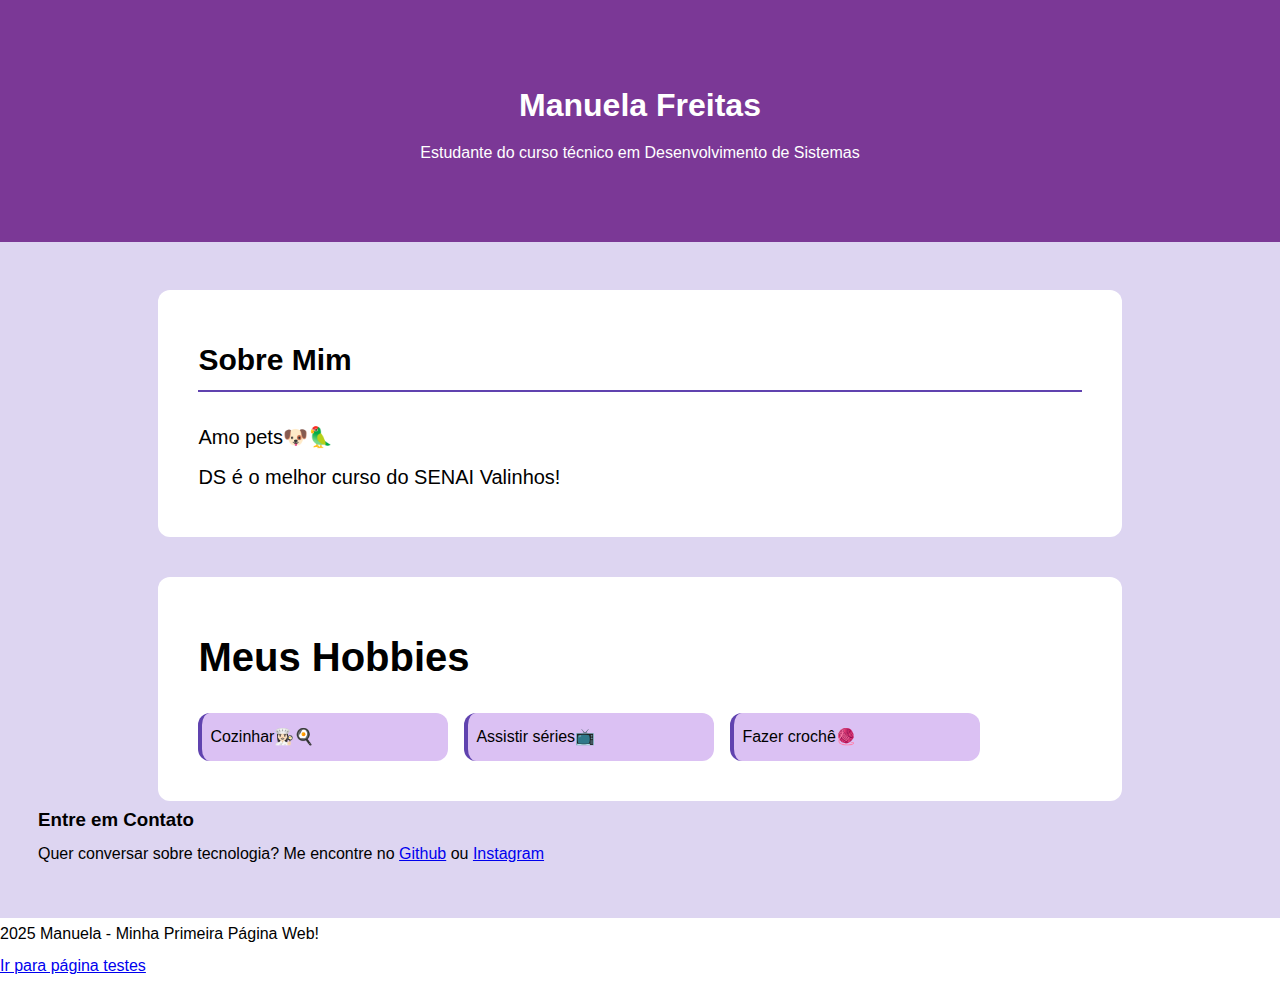
<file: index.html>
<!DOCTYPE html>
<html lang="pt-BR">
<head>
    <meta charset="UTF-8">
    <meta name="viewport" content="width=device-width, initial-scale=1.0">
    <title>Primeiro Site</title>
    <link rel="stylesheet" href="assets/styles/index.css">
 </head>
 <body>
    <header>
        <h1>Manuela Freitas</h1>
        <p>Estudante do curso técnico em Desenvolvimento de Sistemas</p>
    </header>

    <main>  
       <section id="sobre-mim">
           <h3 id="titulo-sobre-mim">Sobre Mim</h3> 
           <p class="texto-sobre-mim">Amo pets🐶🦜</p>
           <p class="texto-sobre-mim">DS é o melhor curso do SENAI Valinhos!</p>
       </section>

       <section id="meus-hobbies">
           <h3 id="titulo-meus-hobbies">Meus Hobbies</h3> 
            <ul>
                <li>Cozinhar👩🏻‍🍳🍳</li>
                <li>Assistir séries📺</li>
                <li>Fazer crochê🧶</li>
            </ul>
        </section>

        <section id="contato">
        <h3>Entre em Contato</h3>
        <p>Quer conversar sobre tecnologia? Me encontre no 
            <a href="https://github.com/Manu-Freitas" target="_blank">Github</a> ou
            <a href="https://www.instagram.com/manu_c.freitas/" target="_blank">Instagram</a>
        </p>
        </section>
    </main>

    <footer>
        <p>2025 Manuela - Minha Primeira Página Web!
        </p>

        <a href="pages/testes.html">Ir para página testes</a>
    </footer>
</body>
</html>
</file>
<file: assets/styles/index.css>
/*  Reset do css */
* {
    margin: 0;
    padding: 0;
    box-sizing: border-box;
}

body {
    font-family: Arial, Helvetica, sans-serif;
    display: flex;
    flex-direction: column;
    min-height: 100vh;
    line-height: 2;
}


header {
    background-color: rgb(123, 56, 150);
    color: white;
    padding: 73px;
    text-align: center;
}

main {
    background-color: rgb(221, 213, 241);
    flex: 1;
    padding: 48px 38px;
}

#sobre-mim {
    display: block;
    background-color: white;
    width: 80%;
    margin: 0 auto;
    padding: 40px;
    border-radius: 12px;
    margin-bottom: 40px;
}

#titulo-sobre-mim {
    font-size: 30px;
    margin-bottom: 16px;
    border-bottom: 2px solid rgb(96, 67, 175);
    margin-bottom: 25px;
}

.texto-sobre-mim {
    font-size: 20px;
}

#meus-hobbies {
    background-color: white;
    width: 80%;
    margin-bottom: 16px;
    padding: 40px;
    margin: 0 auto;
    border-radius: 12px;
}

#titulo-meus-hobbies {
    font-size: 40px;
    margin-bottom: 16px;
}

ul {
    list-style: none;
    padding: 0;
    display: flex;
    gap: 16px;
}

li {
    background-color: rgb(219, 193, 243);
    padding: 8px;
    border-left: 4px solid rgb(96, 67, 175);
    border-radius: 12px;
    font-size: 16px;
    min-width: 250px;
}

li:hover {
    background-color: rgb(164, 81, 197);
    transform- translateX(5px);
    transition: all 0.3s ease;
}
</file>
